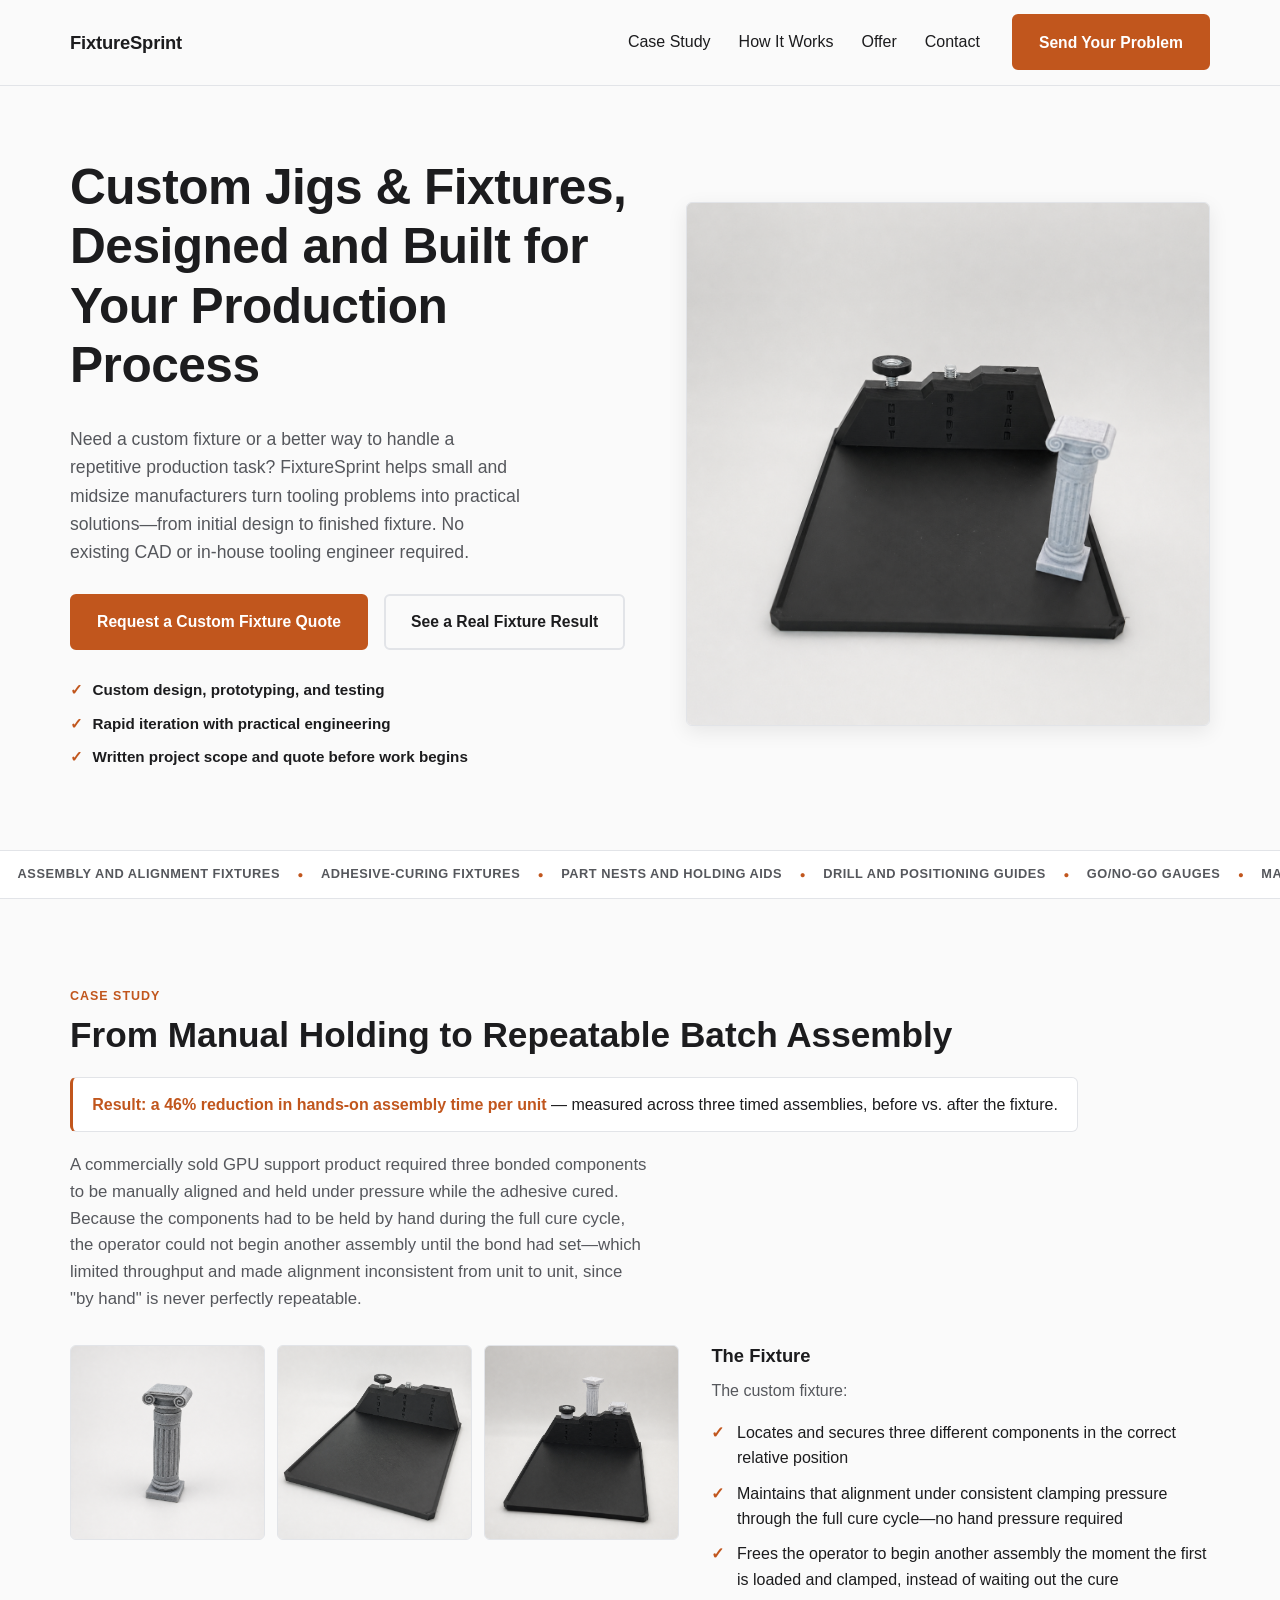
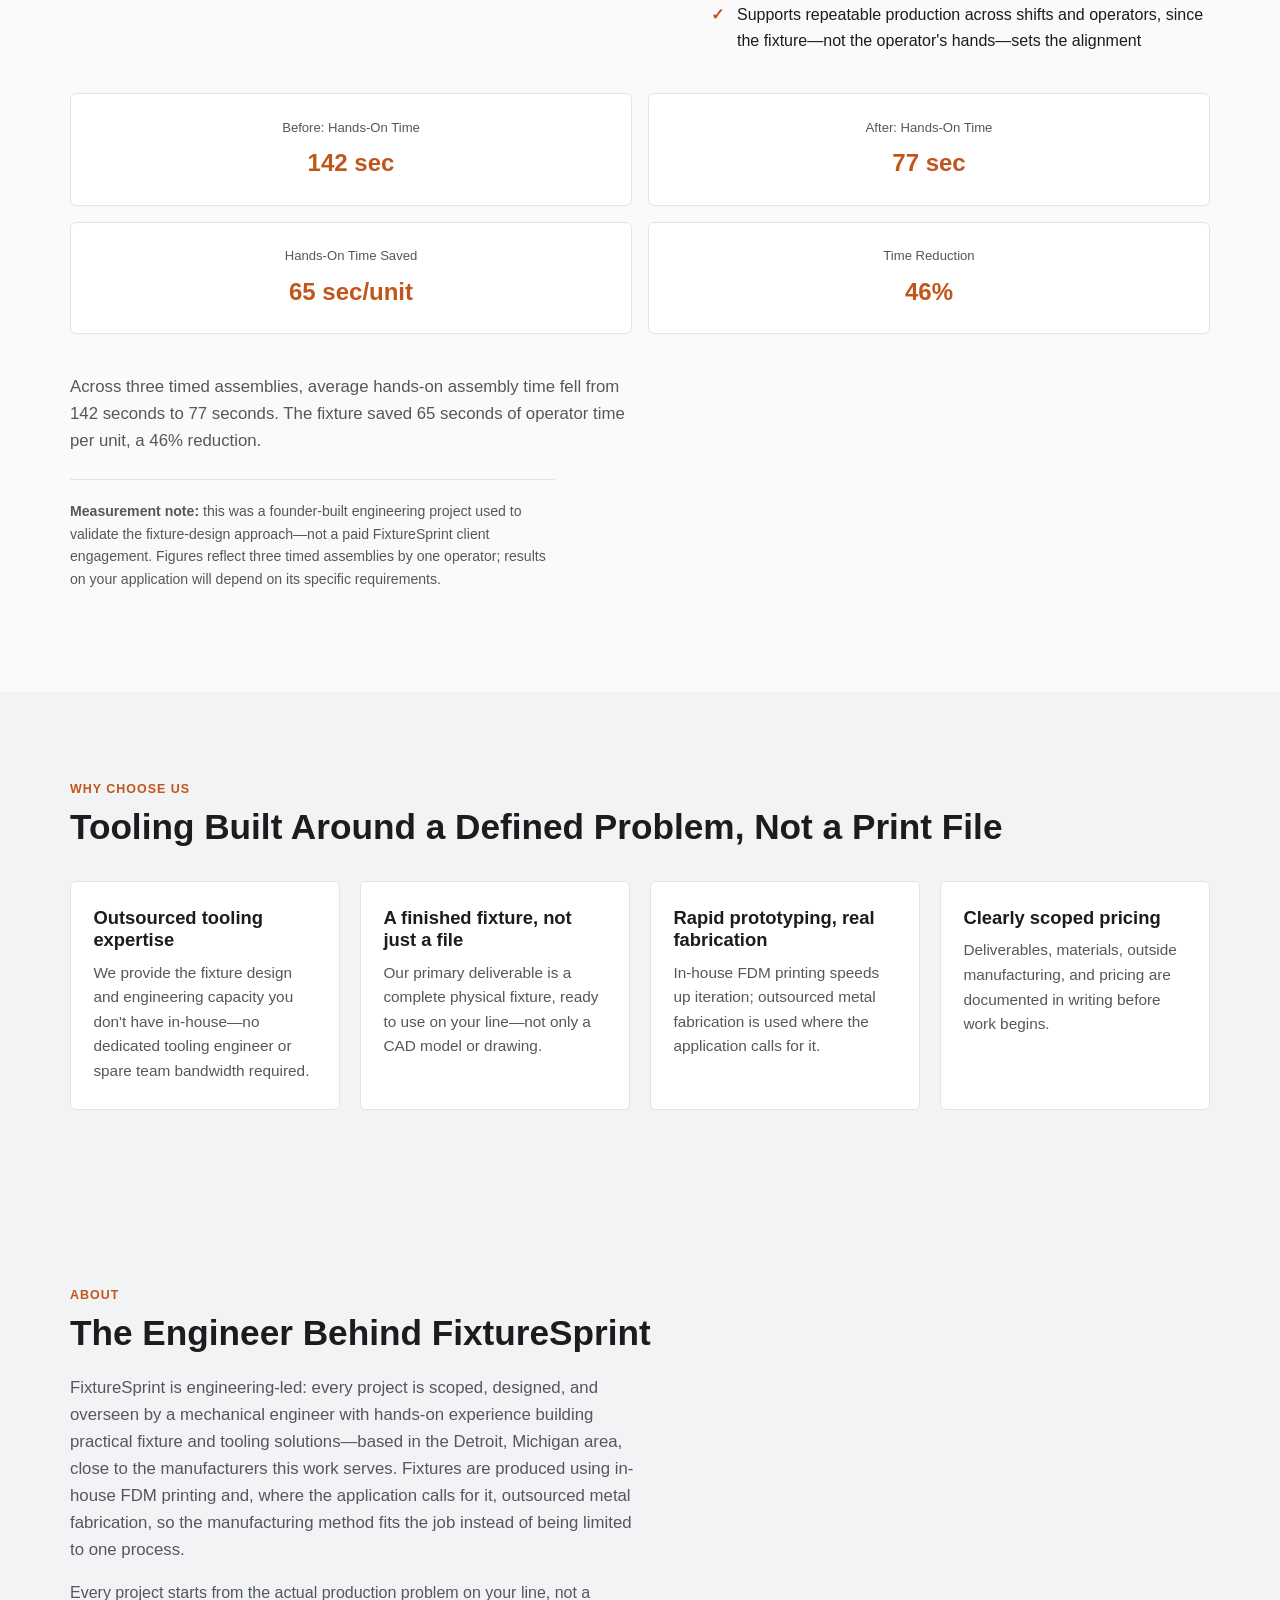
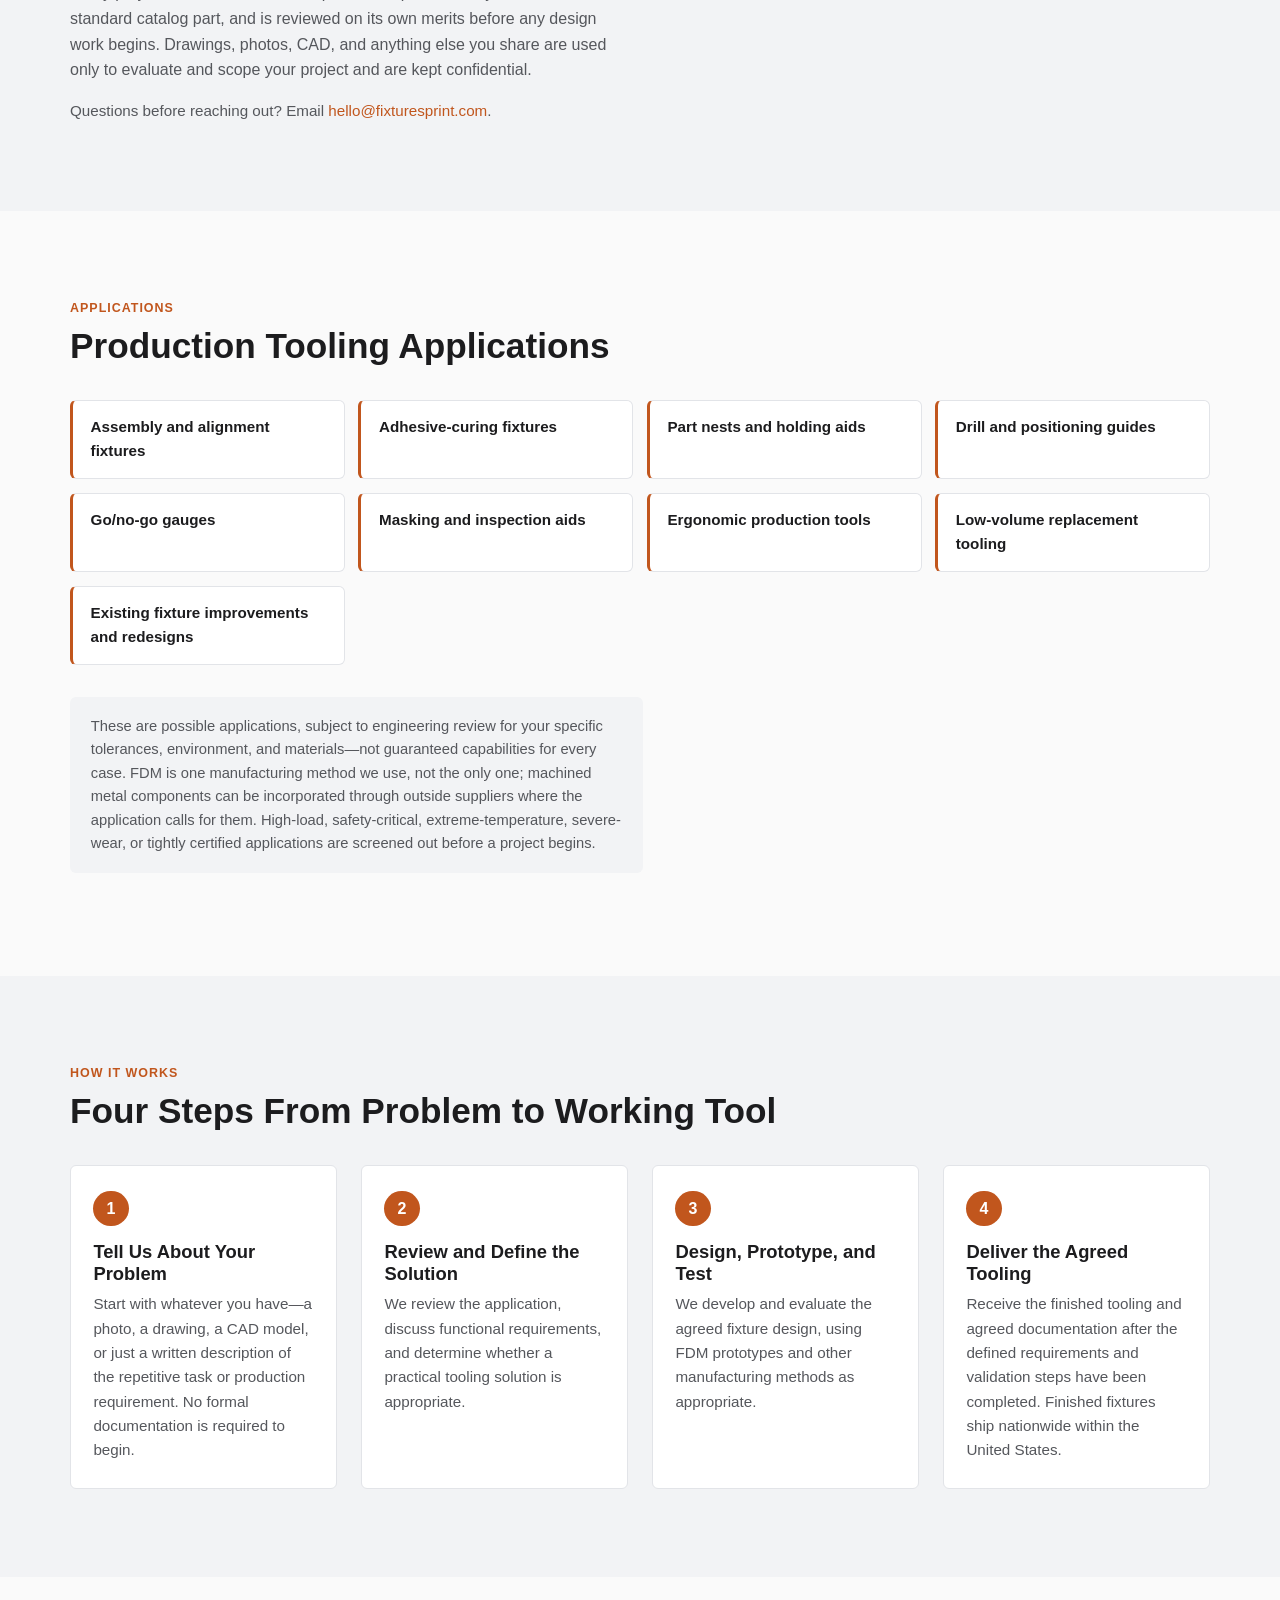
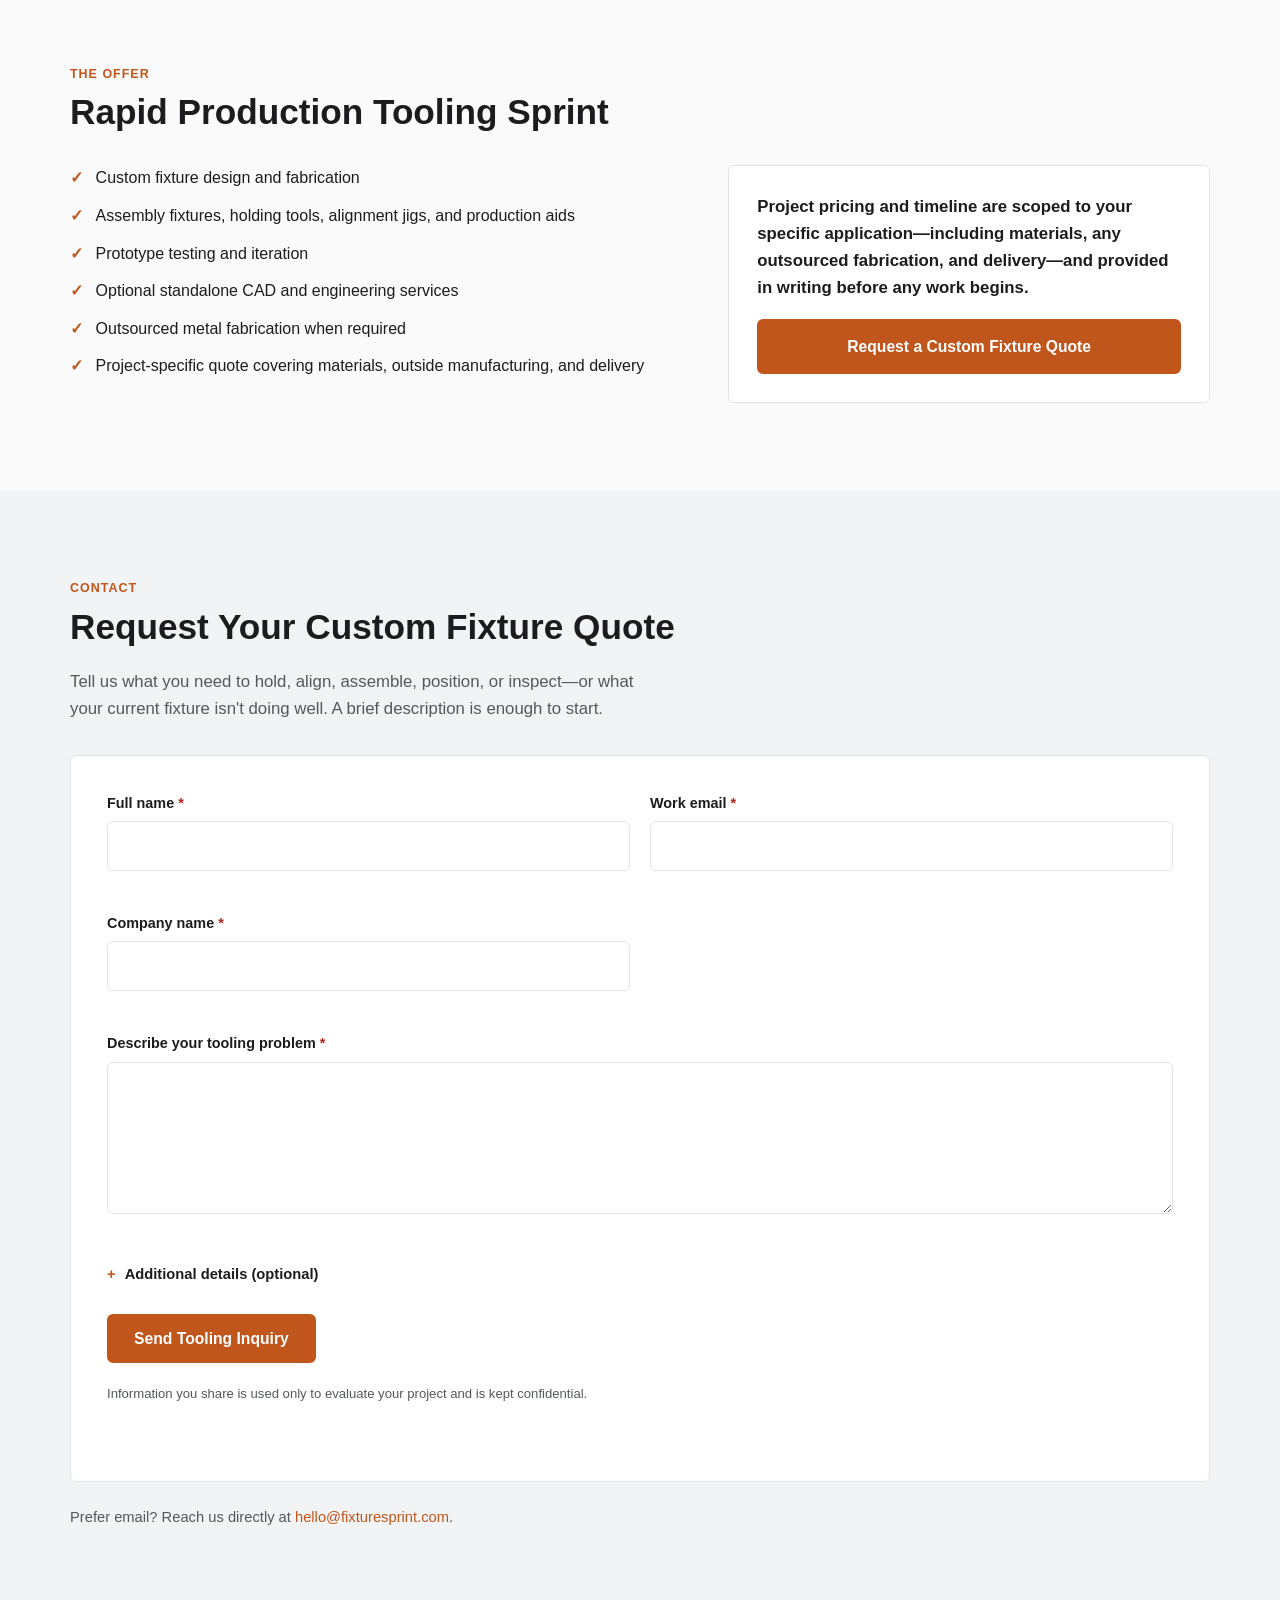
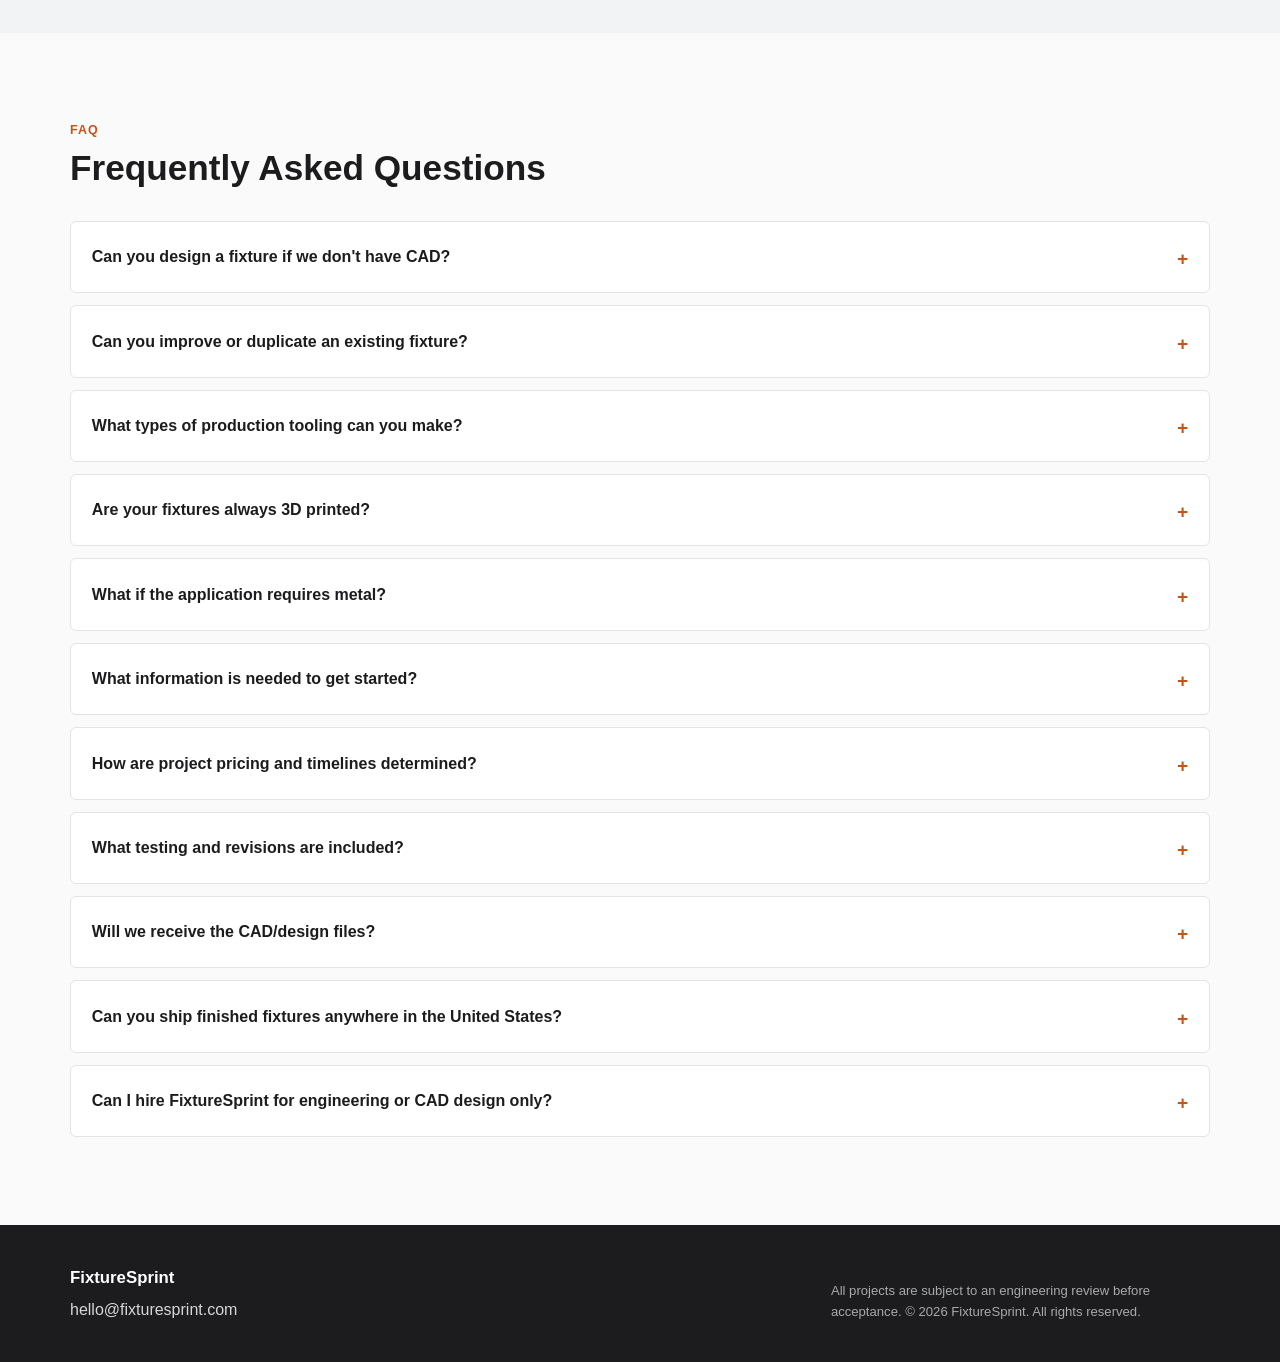
<file: index.html>
<!DOCTYPE html>
<html lang="en">
<head>
<!-- Google tag (gtag.js) -->
<script async src="https://www.googletagmanager.com/gtag/js?id=AW-18384514901"></script>
<script>
  window.dataLayer = window.dataLayer || [];
  function gtag(){dataLayer.push(arguments);}
  gtag('js', new Date());

  gtag('config', 'AW-18384514901');
  gtag('config', 'G-CM5WD21L0W');
</script>
<meta charset="UTF-8">
<meta name="viewport" content="width=device-width, initial-scale=1.0">

<!-- ============================================================
     PLACEHOLDER (5): BUSINESS NAME
     "FixtureSprint" appears in the page title tag, meta tags, the nav
     logo, the hero, and the footer. Search this file for "FixtureSprint"
     if you ever need to rename the business.
     ============================================================ -->
<title>FixtureSprint | Custom Jigs &amp; Fixtures for Manufacturers</title>
<meta name="description" content="FixtureSprint designs and builds custom jigs, fixtures, and production aids for small and midsize U.S. manufacturers, from initial design through finished, delivered fixture.">
<meta name="keywords" content="custom fixture design, production fixtures, custom jigs, FDM tooling, manufacturing gauges, assembly fixtures, holding fixtures, alignment tools, fixture engineering">
<meta name="author" content="FixtureSprint">
<meta name="robots" content="index, follow">
<link rel="canonical" href="https://fixturesprint.com/">

<!-- Open Graph metadata -->
<meta property="og:type" content="website">
<meta property="og:title" content="FixtureSprint | Custom Jigs &amp; Fixtures for Manufacturers">
<meta property="og:description" content="Custom jigs, fixtures, and production aids for small and midsize U.S. manufacturers&mdash;designed and built from initial concept to finished tooling, with in-house FDM printing and outsourced metal fabrication where appropriate.">
<meta property="og:image" content="assets/hero-jig-and-stand.jpg">
<meta property="og:url" content="https://fixturesprint.com/">
<meta property="og:site_name" content="FixtureSprint">

<!-- Twitter Card metadata -->
<meta name="twitter:card" content="summary_large_image">
<meta name="twitter:title" content="FixtureSprint | Custom Jigs &amp; Fixtures for Manufacturers">
<meta name="twitter:description" content="Custom jigs, fixtures, and production aids for small and midsize U.S. manufacturers, designed and built from initial concept to finished tooling.">
<meta name="twitter:image" content="assets/hero-jig-and-stand.jpg">

<!-- Favicon placeholder: inline SVG so the page has a valid icon with zero
     uploaded assets. Replace with a real favicon file when branding is ready
     (e.g. <link rel="icon" href="assets/favicon.ico">). -->
<link rel="icon" href="data:image/svg+xml,%3Csvg xmlns='http://www.w3.org/2000/svg' viewBox='0 0 100 100'%3E%3Crect width='100' height='100' rx='16' fill='%231c1c1e'/%3E%3Ctext x='50' y='68' font-size='58' text-anchor='middle' fill='%23c1561d' font-family='Arial, sans-serif' font-weight='bold'%3EF%3C/text%3E%3C/svg%3E">

<!-- Cache-busting query string on styles.css/script.js: mobile Safari in
     particular will keep serving a stale cached copy of these files by
     bare filename even after you push a fix to GitHub Pages. Bump this
     version string (e.g. v=3, v=4...) any time you edit styles.css or
     script.js so browsers are forced to fetch the new version. -->
<link rel="stylesheet" href="styles.css?v=2">
</head>
<body>

<a class="skip-link" href="#main-content">Skip to main content</a>

<!-- ============================================================
     1. STICKY NAVIGATION
     ============================================================ -->
<header class="site-header">
  <nav class="nav" aria-label="Primary">
    <a href="#top" class="nav__logo">FixtureSprint</a>

    <button class="nav__toggle" id="navToggle" aria-expanded="false" aria-controls="navMenu" aria-label="Toggle navigation menu">
      <span class="nav__toggle-bar"></span>
      <span class="nav__toggle-bar"></span>
      <span class="nav__toggle-bar"></span>
    </button>

    <div class="nav__menu" id="navMenu">
      <ul class="nav__links">
        <li><a href="#case-study">Case Study</a></li>
        <li><a href="#how-it-works">How It Works</a></li>
        <li><a href="#offer">Offer</a></li>
        <li><a href="#contact">Contact</a></li>
      </ul>
      <a href="#contact" class="btn btn--primary nav__cta" data-cta="nav">Send Your Problem</a>
    </div>
  </nav>
</header>

<main id="main-content">

  <!-- ============================================================
       2. HERO SECTION
       ============================================================ -->
  <section class="hero" id="top">
    <div class="container hero__grid">
      <div class="hero__copy">
        <h1>Custom Jigs & Fixtures, Designed and Built for Your Production Process</h1>
        <p class="hero__subhead">
          Need a custom fixture or a better way to handle a repetitive production
          task? FixtureSprint helps small and midsize manufacturers turn tooling
          problems into practical solutions&mdash;from initial design to finished
          fixture. No existing CAD or in-house tooling engineer required.
        </p>
        <div class="hero__ctas">
          <a href="#contact" class="btn btn--primary" data-cta="hero-primary">Request a Custom Fixture Quote</a>
          <a href="#case-study" class="btn btn--secondary" data-cta="hero-secondary">See a Real Fixture Result</a>
        </div>

        <ul class="credibility-list">
          <li><span class="credibility-list__icon" aria-hidden="true">&#10003;</span> Custom design, prototyping, and testing</li>
          <li><span class="credibility-list__icon" aria-hidden="true">&#10003;</span> Rapid iteration with practical engineering</li>
          <li><span class="credibility-list__icon" aria-hidden="true">&#10003;</span> Written project scope and quote before work begins</li>
        </ul>
      </div>

      <div class="hero__media">
        <img
          src="assets/hero-jig-and-stand.jpg"
          alt="Custom FDM assembly fixture displayed with the finished GPU support product"
          width="1254"
          height="1254"
          class="hero__image"
        >
      </div>
    </div>
  </section>

  <!-- ============================================================
       APPLICATIONS TICKER
       Continuously scrolling strip of the tooling categories detailed
       in the "Appropriate Applications" section below. Purely
       decorative/supplementary — the same list is presented as an
       accessible static list further down the page — so it's hidden
       from assistive tech to avoid announcing duplicated, moving text.
       Pauses on hover/focus and stops entirely for prefers-reduced-motion.
       ============================================================ -->
  <div class="ticker" aria-hidden="true">
    <div class="ticker__track">
      <div class="ticker__group">
        <span class="ticker__item">Assembly and alignment fixtures</span>
        <span class="ticker__divider">&#9679;</span>
        <span class="ticker__item">Adhesive-curing fixtures</span>
        <span class="ticker__divider">&#9679;</span>
        <span class="ticker__item">Part nests and holding aids</span>
        <span class="ticker__divider">&#9679;</span>
        <span class="ticker__item">Drill and positioning guides</span>
        <span class="ticker__divider">&#9679;</span>
        <span class="ticker__item">Go/no-go gauges</span>
        <span class="ticker__divider">&#9679;</span>
        <span class="ticker__item">Masking and inspection aids</span>
        <span class="ticker__divider">&#9679;</span>
        <span class="ticker__item">Ergonomic production tools</span>
        <span class="ticker__divider">&#9679;</span>
        <span class="ticker__item">Low-volume replacement tooling</span>
        <span class="ticker__divider">&#9679;</span>
      </div>
      <div class="ticker__group">
        <span class="ticker__item">Assembly and alignment fixtures</span>
        <span class="ticker__divider">&#9679;</span>
        <span class="ticker__item">Adhesive-curing fixtures</span>
        <span class="ticker__divider">&#9679;</span>
        <span class="ticker__item">Part nests and holding aids</span>
        <span class="ticker__divider">&#9679;</span>
        <span class="ticker__item">Drill and positioning guides</span>
        <span class="ticker__divider">&#9679;</span>
        <span class="ticker__item">Go/no-go gauges</span>
        <span class="ticker__divider">&#9679;</span>
        <span class="ticker__item">Masking and inspection aids</span>
        <span class="ticker__divider">&#9679;</span>
        <span class="ticker__item">Ergonomic production tools</span>
        <span class="ticker__divider">&#9679;</span>
        <span class="ticker__item">Low-volume replacement tooling</span>
        <span class="ticker__divider">&#9679;</span>
      </div>
    </div>
  </div>

  <!-- ============================================================
       3. CASE STUDY SECTION
       ============================================================ -->
  <section class="section" id="case-study">
    <div class="container">
      <p class="section__eyebrow">Case Study</p>
      <h2>From Manual Holding to Repeatable Batch Assembly</h2>

      <p class="case-study__highlight">
        <strong>Result: a 46% reduction in hands-on assembly time per unit</strong>
        &mdash; measured across three timed assemblies, before vs. after the fixture.
      </p>

      <p class="section__lede">
        A commercially sold GPU support product required three bonded components to be
        manually aligned and held under pressure while the adhesive cured. Because the
        components had to be held by hand during the full cure cycle, the operator could
        not begin another assembly until the bond had set&mdash;which limited throughput
        and made alignment inconsistent from unit to unit, since "by hand" is never
        perfectly repeatable.
      </p>

      <div class="case-study__body">
        <div class="case-study__images">
          <img src="assets/gpu-stand.jpg" alt="Finished commercially sold GPU support product" loading="lazy" decoding="async" width="1254" height="1254">
          <img src="assets/jig-empty.jpg" alt="Empty custom FDM adhesive-curing assembly fixture" loading="lazy" decoding="async" width="1254" height="1254">
          <img src="assets/jig-loaded.jpg" alt="Assembly fixture loaded with the nut, body, and head components" loading="lazy" decoding="async" width="1254" height="1254">
        </div>

        <div class="case-study__description">
          <h3>The Fixture</h3>
          <p>The custom fixture:</p>
          <ul class="check-list">
            <li>Locates and secures three different components in the correct relative position</li>
            <li>Maintains that alignment under consistent clamping pressure through the full cure cycle&mdash;no hand pressure required</li>
            <li>Frees the operator to begin another assembly the moment the first is loaded and clamped, instead of waiting out the cure</li>
            <li>Supports repeatable production across shifts and operators, since the fixture&mdash;not the operator's hands&mdash;sets the alignment</li>
          </ul>
        </div>
      </div>

      <!-- CASE STUDY METRICS — verified figures from three timed assemblies.
           If future engagements produce a verified fixture print cost, a
           fifth card can be added; do not add one without a real number. -->
      <div class="metrics" role="list">
        <div class="metric-card" role="listitem">
          <span class="metric-card__label">Before: Hands-On Time</span>
          <span class="metric-card__value" data-metric="before-time">142 sec</span>
        </div>
        <div class="metric-card" role="listitem">
          <span class="metric-card__label">After: Hands-On Time</span>
          <span class="metric-card__value" data-metric="after-time">77 sec</span>
        </div>
        <div class="metric-card" role="listitem">
          <span class="metric-card__label">Hands-On Time Saved</span>
          <span class="metric-card__value" data-metric="time-saved">65 sec/unit</span>
        </div>
        <div class="metric-card" role="listitem">
          <span class="metric-card__label">Time Reduction</span>
          <span class="metric-card__value" data-metric="time-reduction">46%</span>
        </div>
      </div>

      <p class="section__lede">
        Across three timed assemblies, average hands-on assembly time fell from 142
        seconds to 77 seconds. The fixture saved 65 seconds of operator time per unit,
        a 46% reduction.
      </p>

      <p class="case-study__qualifier">
        <strong>Measurement note:</strong> this was a founder-built engineering project
        used to validate the fixture-design approach&mdash;not a paid FixtureSprint
        client engagement. Figures reflect three timed assemblies by one operator;
        results on your application will depend on its specific requirements.
      </p>
    </div>
  </section>

  <!-- ============================================================
       4. WHY CHOOSE US
       ============================================================ -->
  <section class="section section--muted" id="why-us">
    <div class="container">
      <p class="section__eyebrow">Why Choose Us</p>
      <h2>Tooling Built Around a Defined Problem, Not a Print File</h2>

      <div class="card-grid card-grid--4">
        <div class="feature-card">
          <h3>Outsourced tooling expertise</h3>
          <p>We provide the fixture design and engineering capacity you don't have in-house&mdash;no dedicated tooling engineer or spare team bandwidth required.</p>
        </div>
        <div class="feature-card">
          <h3>A finished fixture, not just a file</h3>
          <p>Our primary deliverable is a complete physical fixture, ready to use on your line&mdash;not only a CAD model or drawing.</p>
        </div>
        <div class="feature-card">
          <h3>Rapid prototyping, real fabrication</h3>
          <p>In-house FDM printing speeds up iteration; outsourced metal fabrication is used where the application calls for it.</p>
        </div>
        <div class="feature-card">
          <h3>Clearly scoped pricing</h3>
          <p>Deliverables, materials, outside manufacturing, and pricing are documented in writing before work begins.</p>
        </div>
      </div>
    </div>
  </section>

  <!-- ============================================================
       5. ABOUT / TRUST
       ============================================================ -->
  <section class="section section--muted" id="about">
    <div class="container">
      <p class="section__eyebrow">About</p>
      <h2>The Engineer Behind FixtureSprint</h2>
      <p class="section__lede">
        FixtureSprint is engineering-led: every project is scoped, designed, and
        overseen by a mechanical engineer with hands-on experience building
        practical fixture and tooling solutions&mdash;based in the Detroit,
        Michigan area, close to the manufacturers this work serves. Fixtures are
        produced using in-house FDM printing and, where the application calls
        for it, outsourced metal fabrication, so the manufacturing method fits
        the job instead of being limited to one process.
      </p>
      <p class="about__detail">
        Every project starts from the actual production problem on your line, not a
        standard catalog part, and is reviewed on its own merits before any design work
        begins. Drawings, photos, CAD, and anything else you share are used only to
        evaluate and scope your project and are kept confidential.
      </p>
      <p class="about__contact">
        Questions before reaching out? Email
        <a href="mailto:hello@fixturesprint.com">hello@fixturesprint.com</a>.
      </p>
    </div>
  </section>

  <!-- ============================================================
       6. APPLICATIONS
       ============================================================ -->
  <section class="section" id="applications">
    <div class="container">
      <p class="section__eyebrow">Applications</p>
      <h2>Production Tooling Applications</h2>

      <ul class="chip-grid">
        <li>Assembly and alignment fixtures</li>
        <li>Adhesive-curing fixtures</li>
        <li>Part nests and holding aids</li>
        <li>Drill and positioning guides</li>
        <li>Go/no-go gauges</li>
        <li>Masking and inspection aids</li>
        <li>Ergonomic production tools</li>
        <li>Low-volume replacement tooling</li>
        <li>Existing fixture improvements and redesigns</li>
      </ul>

      <p class="applications__note">
        These are possible applications, subject to engineering review for your specific
        tolerances, environment, and materials&mdash;not guaranteed capabilities for every
        case. FDM is one manufacturing method we use, not the only one; machined metal
        components can be incorporated through outside suppliers where the application
        calls for them. High-load, safety-critical, extreme-temperature, severe-wear, or
        tightly certified applications are screened out before a project begins.
      </p>
    </div>
  </section>

  <!-- ============================================================
       7. HOW IT WORKS
       ============================================================ -->
  <section class="section section--muted" id="how-it-works">
    <div class="container">
      <p class="section__eyebrow">How It Works</p>
      <h2>Four Steps From Problem to Working Tool</h2>

      <ol class="steps">
        <li class="steps__item">
          <span class="steps__number">1</span>
          <h3>Tell Us About Your Problem</h3>
          <p>Start with whatever you have&mdash;a photo, a drawing, a CAD model, or just a written description of the repetitive task or production requirement. No formal documentation is required to begin.</p>
        </li>
        <li class="steps__item">
          <span class="steps__number">2</span>
          <h3>Review and Define the Solution</h3>
          <p>We review the application, discuss functional requirements, and determine whether a practical tooling solution is appropriate.</p>
        </li>
        <li class="steps__item">
          <span class="steps__number">3</span>
          <h3>Design, Prototype, and Test</h3>
          <p>We develop and evaluate the agreed fixture design, using FDM prototypes and other manufacturing methods as appropriate.</p>
        </li>
        <li class="steps__item">
          <span class="steps__number">4</span>
          <h3>Deliver the Agreed Tooling</h3>
          <p>Receive the finished tooling and agreed documentation after the defined requirements and validation steps have been completed. Finished fixtures ship nationwide within the United States.</p>
        </li>
      </ol>
    </div>
  </section>

  <!-- ============================================================
       8. OFFER SECTION
       ============================================================ -->
  <section class="section" id="offer">
    <div class="container">
      <p class="section__eyebrow">The Offer</p>
      <h2>Rapid Production Tooling Sprint</h2>

      <div class="offer">
        <ul class="offer__list">
          <li>Custom fixture design and fabrication</li>
          <li>Assembly fixtures, holding tools, alignment jigs, and production aids</li>
          <li>Prototype testing and iteration</li>
          <li>Optional standalone CAD and engineering services</li>
          <li>Outsourced metal fabrication when required</li>
          <li>Project-specific quote covering materials, outside manufacturing, and delivery</li>
        </ul>

        <div class="offer__panel">
          <p class="offer__pricing-note">Project pricing and timeline are scoped to your specific application&mdash;including materials, any outsourced fabrication, and delivery&mdash;and provided in writing before any work begins.</p>
          <a href="#contact" class="btn btn--primary offer__cta" data-cta="offer">Request a Custom Fixture Quote</a>
        </div>
      </div>
    </div>
  </section>

  <!-- ============================================================
       9. CONTACT / INTAKE FORM
       ============================================================ -->
  <section class="section section--muted" id="contact">
    <div class="container">
      <p class="section__eyebrow">Contact</p>
      <h2>Request Your Custom Fixture Quote</h2>
      <p class="section__lede">
        Tell us what you need to hold, align, assemble, position, or inspect&mdash;or
        what your current fixture isn't doing well. A brief description is enough to start.
      </p>

      <noscript>
        <p class="notice notice--warning">
          JavaScript is disabled in your browser. This form will still submit directly
          to Formspree, but you won't see inline success or error messages&mdash;you'll
          be redirected to a confirmation page instead.
        </p>
      </noscript>

      <!-- FORMSPREE ENDPOINT: live form ID for FixtureSprint. script.js
           reads the action attribute directly, so this is the only place
           that needs to change if the Formspree form is ever recreated. -->
      <form
        id="intakeForm"
        class="form"
        action="https://formspree.io/f/mzepznno"
        method="POST"
        novalidate
      >
        <div class="form__row">
          <label for="fullName">Full name <span class="required">*</span></label>
          <input type="text" id="fullName" name="fullName" required autocomplete="name">
          <span class="form__error" id="fullName-error"></span>
        </div>

        <div class="form__row">
          <label for="workEmail">Work email <span class="required">*</span></label>
          <input type="email" id="workEmail" name="workEmail" required autocomplete="email">
          <span class="form__error" id="workEmail-error"></span>
        </div>

        <div class="form__row">
          <label for="companyName">Company name <span class="required">*</span></label>
          <input type="text" id="companyName" name="companyName" required autocomplete="organization">
          <span class="form__error" id="companyName-error"></span>
        </div>

        <div class="form__row form__row--full">
          <label for="problem">Describe your tooling problem <span class="required">*</span></label>
          <textarea id="problem" name="problem" rows="5" required></textarea>
          <span class="form__error" id="problem-error"></span>
        </div>

        <!-- Optional fields are collapsed by default to keep the initial
             form short; nothing here is required to submit an inquiry. -->
        <details class="form__row form__row--full form__optional">
          <summary>Additional details (optional)</summary>
          <div class="form__optional-fields">
            <div class="form__row">
              <label for="jobTitle">Job title</label>
              <input type="text" id="jobTitle" name="jobTitle" autocomplete="organization-title">
            </div>

            <div class="form__row">
              <label for="phone">Phone number</label>
              <input type="tel" id="phone" name="phone" autocomplete="tel">
            </div>

            <div class="form__row">
              <label for="website">Company website</label>
              <input type="url" id="website" name="website" placeholder="https://" autocomplete="url">
            </div>

            <div class="form__row">
              <label for="frequency">Approximate production volume</label>
              <input type="text" id="frequency" name="frequency" placeholder="e.g. 300 units / month">
            </div>

            <div class="form__row form__row--full">
              <label for="supportingLink">Link to photos, video, CAD, or other supporting information</label>
              <input type="url" id="supportingLink" name="supportingLink" placeholder="https://">
            </div>
          </div>
        </details>

        <!-- Hidden subject line for Formspree notification emails -->
        <input type="hidden" name="_subject" value="New Tooling Inquiry">

        <!-- ATTRIBUTION FIELDS — populated by script.js from the landing
             URL's query string before submit, so the Google Ads/UTM
             source of a confirmed inquiry is preserved with the lead
             record itself (not just in analytics). Left blank when a
             given parameter wasn't present on this visit. -->
        <input type="hidden" name="utm_source" id="attrUtmSource">
        <input type="hidden" name="utm_medium" id="attrUtmMedium">
        <input type="hidden" name="utm_campaign" id="attrUtmCampaign">
        <input type="hidden" name="utm_term" id="attrUtmTerm">
        <input type="hidden" name="utm_content" id="attrUtmContent">
        <input type="hidden" name="gclid" id="attrGclid">
        <input type="hidden" name="gbraid" id="attrGbraid">
        <input type="hidden" name="wbraid" id="attrWbraid">
        <input type="hidden" name="landing_page" id="attrLandingPage">
        <input type="hidden" name="submitted_at" id="attrSubmittedAt">
        <input type="hidden" name="lead_id" id="attrLeadId">

        <!-- Honeypot anti-spam field: hidden from real users, bots often fill it in -->
        <div class="form__honeypot" aria-hidden="true">
          <label for="_gotcha">Leave this field blank</label>
          <input type="text" id="_gotcha" name="_gotcha" tabindex="-1" autocomplete="off">
        </div>

        <div class="form__submit-row">
          <button type="submit" class="btn btn--primary" id="submitBtn">
            <span class="btn__label">Send Tooling Inquiry</span>
            <span class="btn__spinner" hidden aria-hidden="true"></span>
          </button>
        </div>

        <p class="form__privacy-note">
          Information you share is used only to evaluate your project and is kept confidential.
        </p>

        <div class="form__status" id="formStatus" role="status" aria-live="polite"></div>
      </form>

      <p class="contact-fallback">
        Prefer email? Reach us directly at
        <a href="mailto:hello@fixturesprint.com">hello@fixturesprint.com</a>.
      </p>
    </div>
  </section>

  <!-- ============================================================
       10. FAQ
       ============================================================ -->
  <section class="section" id="faq">
    <div class="container">
      <p class="section__eyebrow">FAQ</p>
      <h2>Frequently Asked Questions</h2>

      <div class="faq-list">
        <details class="faq-item">
          <summary>Can you design a fixture if we don't have CAD?</summary>
          <p>Yes. A description of the problem, along with a few photos or rough dimensions, is enough to start. CAD, drawings, or samples help but aren't required.</p>
        </details>
        <details class="faq-item">
          <summary>Can you improve or duplicate an existing fixture?</summary>
          <p>Yes. If you can share a sample, drawing, photo, or video of the existing fixture, we can evaluate modifying or rebuilding it to fix what isn't working.</p>
        </details>
        <details class="faq-item">
          <summary>What types of production tooling can you make?</summary>
          <p>Assembly and alignment fixtures, adhesive-curing fixtures, part nests and holding aids, drill and positioning guides, go/no-go gauges, masking and inspection aids, ergonomic production tools, low-volume replacement tooling, and improvements to existing fixtures.</p>
        </details>
        <details class="faq-item">
          <summary>Are your fixtures always 3D printed?</summary>
          <p>No. FDM is one manufacturing method we use because it's fast for iterating on geometry and functional testing, but it's not the only method. Many designs mix printed and machined or off-the-shelf components depending on what the application requires.</p>
        </details>
        <details class="faq-item">
          <summary>What if the application requires metal?</summary>
          <p>Metal components can be incorporated and, where needed, machined or fabricated through outside suppliers. We'll flag this during the application review if your requirement calls for it.</p>
        </details>
        <details class="faq-item">
          <summary>What information is needed to get started?</summary>
          <p>A description of the repetitive task, existing fixture, or production requirement. Photos, drawings, CAD, or a short video are helpful but optional&mdash;send what you have.</p>
        </details>
        <details class="faq-item">
          <summary>How are project pricing and timelines determined?</summary>
          <p>Every project is scoped individually based on the application and requirements. Pricing and an estimated timeline are provided in writing before any work begins.</p>
        </details>
        <details class="faq-item">
          <summary>What testing and revisions are included?</summary>
          <p>Prototypes are physically tested against the functional requirement agreed on during scoping. The number of included revisions is documented in your written scope, since it varies by project complexity.</p>
        </details>
        <details class="faq-item">
          <summary>Will we receive the CAD/design files?</summary>
          <p>File delivery is documented in your written scope and quote, since it depends on the specifics of the agreement. Ask during the initial discussion if this matters for your project.</p>
        </details>
        <details class="faq-item">
          <summary>Can you ship finished fixtures anywhere in the United States?</summary>
          <p>Yes, finished fixtures can ship nationwide within the United States. Feasibility, packaging, and shipping cost are determined during quoting based on the fixture's size, weight, and destination.</p>
        </details>
        <details class="faq-item">
          <summary>Can I hire FixtureSprint for engineering or CAD design only?</summary>
          <p>Yes, standalone engineering or CAD design services are available if you don't need a finished physical fixture. Scope and deliverables for an engineering-only project are determined during quoting, the same as a full build.</p>
        </details>
      </div>
    </div>
  </section>

</main>

<!-- ============================================================
     11. FOOTER
     ============================================================ -->
<footer class="site-footer">
  <div class="container footer__grid">
    <div>
      <p class="footer__brand">FixtureSprint</p>
      <p class="footer__email">
        <a href="mailto:hello@fixturesprint.com">hello@fixturesprint.com</a>
      </p>
    </div>
    <p class="footer__disclaimer">
      All projects are subject to an engineering review before acceptance.
      &copy; <span id="copyrightYear">2026</span> FixtureSprint. All rights reserved.
    </p>
  </div>
</footer>

<script src="script.js?v=2"></script>
</body>
</html>
</file>
<file: styles.css>
/* ==========================================================================
   FixtureSprint — styles.css
   Plain CSS, no build step. Mobile-first with breakpoints at 768px and
   1024px. Design direction: light industrial-engineering aesthetic —
   near-white background, dark charcoal type, one restrained accent color.
   ========================================================================== */

:root {
  --color-bg: #fafafa;
  --color-surface: #ffffff;
  --color-surface-muted: #f2f3f5;
  --color-text: #1c1c1e;
  --color-text-muted: #55575c;
  --color-border: #e2e4e8;
  --color-accent: #c1561d;
  --color-accent-dark: #9c4315;
  --color-accent-contrast: #ffffff;
  --color-success: #1e7a3d;
  --color-error: #b3261e;

  --font-base: -apple-system, BlinkMacSystemFont, "Segoe UI", Roboto, Helvetica, Arial, sans-serif;

  --max-width: 1180px;
  --radius: 6px;
  --shadow-sm: 0 1px 3px rgba(0, 0, 0, 0.06);
  --shadow-md: 0 6px 20px rgba(0, 0, 0, 0.08);

  --transition-fast: 150ms ease;
  --transition-base: 250ms ease;
}

/* --------------------------------------------------------------------
   Reset & base
   -------------------------------------------------------------------- */
*,
*::before,
*::after {
  box-sizing: border-box;
}

html {
  scroll-behavior: smooth;
  width: 100%;
  overflow-x: hidden;
}

body {
  margin: 0;
  width: 100%;
  max-width: 100%;
  overflow-x: hidden;
  font-family: var(--font-base);
  background-color: var(--color-bg);
  color: var(--color-text);
  line-height: 1.6;
  overflow-wrap: anywhere;
  -webkit-font-smoothing: antialiased;
}

img,
video {
  max-width: 100%;
  min-width: 0;
  height: auto;
  display: block;
}

h1, h2, h3, h4 {
  line-height: 1.2;
  font-weight: 700;
  color: var(--color-text);
  margin: 0 0 0.6em;
}

h1 { font-size: clamp(2rem, 4.5vw, 3.1rem); letter-spacing: -0.01em; }
h2 { font-size: clamp(1.6rem, 3vw, 2.2rem); }
h3 { font-size: 1.15rem; }

p {
  margin: 0 0 1em;
  color: var(--color-text-muted);
}

a {
  color: var(--color-accent);
  text-decoration: none;
}

a:hover {
  text-decoration: underline;
}

ul, ol {
  margin: 0;
  padding: 0;
}

/* Accessible focus states everywhere */
a:focus-visible,
button:focus-visible,
input:focus-visible,
textarea:focus-visible,
summary:focus-visible {
  outline: 3px solid var(--color-accent);
  outline-offset: 2px;
  border-radius: 2px;
}

.skip-link {
  position: absolute;
  left: -9999px;
  top: 0;
  background: var(--color-accent);
  color: #fff;
  padding: 0.6em 1em;
  z-index: 1000;
}

.skip-link:focus {
  left: 0;
}

.container {
  width: 100%;
  max-width: var(--max-width);
  margin: 0 auto;
  padding: 0 clamp(1rem, 4vw, 1.25rem);
}

.section {
  width: 100%;
  padding: 4rem 0;
}

.section--muted {
  background-color: var(--color-surface-muted);
}

.section__eyebrow {
  text-transform: uppercase;
  letter-spacing: 0.08em;
  font-size: 0.78rem;
  font-weight: 700;
  color: var(--color-accent);
  margin: 0 0 0.5em;
}

.section__lede {
  max-width: 62ch;
  font-size: 1.05rem;
}

/* Case-study result banner — surfaces the headline metric immediately,
   before the full narrative, so it's not buried below the fold. */
.case-study__highlight {
  display: inline-block;
  max-width: 100%;
  margin: 0 0 1.25rem;
  padding: 0.85rem 1.2rem;
  background-color: var(--color-surface);
  border: 1px solid var(--color-border);
  border-left: 3px solid var(--color-accent);
  border-radius: var(--radius);
  font-size: 1rem;
  color: var(--color-text);
  overflow-wrap: anywhere;
}

.case-study__highlight strong {
  color: var(--color-accent);
}

.case-study__qualifier {
  max-width: 62ch;
  margin-top: 1.5rem;
  padding-top: 1.25rem;
  border-top: 1px solid var(--color-border);
  font-size: 0.88rem;
}

/* --------------------------------------------------------------------
   Buttons
   -------------------------------------------------------------------- */
.btn {
  display: inline-flex;
  align-items: center;
  justify-content: center;
  gap: 0.5em;
  padding: 0.85em 1.6em;
  border-radius: var(--radius);
  font-weight: 600;
  font-size: 0.98rem;
  border: 2px solid transparent;
  cursor: pointer;
  transition: background-color var(--transition-fast), color var(--transition-fast), border-color var(--transition-fast), transform var(--transition-fast);
  text-decoration: none;
  /* Long CTA copy ("Send Us Your Production Problem") must be able to
     wrap onto a second line on narrow screens instead of forcing an
     unbreakable width wider than the viewport. */
  white-space: normal;
  overflow-wrap: anywhere;
  max-width: 100%;
  min-width: 0;
  text-align: center;
}

.btn:hover {
  text-decoration: none;
  transform: translateY(-1px);
}

.btn--primary {
  background-color: var(--color-accent);
  color: var(--color-accent-contrast);
  border-color: var(--color-accent);
}

.btn--primary:hover {
  background-color: var(--color-accent-dark);
  border-color: var(--color-accent-dark);
}

.btn--secondary {
  background-color: transparent;
  color: var(--color-text);
  border-color: var(--color-border);
}

.btn--secondary:hover {
  border-color: var(--color-text);
}

.btn:disabled {
  cursor: not-allowed;
  opacity: 0.7;
  transform: none;
}

/* --------------------------------------------------------------------
   Header / Navigation
   -------------------------------------------------------------------- */
.site-header {
  position: sticky;
  top: 0;
  z-index: 500;
  background-color: rgba(250, 250, 250, 0.92);
  backdrop-filter: saturate(180%) blur(8px);
  border-bottom: 1px solid var(--color-border);
}

.nav {
  width: 100%;
  max-width: var(--max-width);
  margin: 0 auto;
  padding: 0.9rem clamp(1rem, 4vw, 1.25rem);
  display: flex;
  align-items: center;
  justify-content: space-between;
  gap: 0.75rem;
}

.nav__logo {
  min-width: 0;
  flex-shrink: 0;
  font-weight: 800;
  font-size: clamp(1rem, 4.5vw, 1.15rem);
  color: var(--color-text);
  letter-spacing: -0.01em;
  white-space: nowrap;
}

.nav__logo:hover {
  text-decoration: none;
  color: var(--color-accent);
}

.nav__toggle {
  display: flex;
  flex-direction: column;
  gap: 4px;
  background: none;
  border: none;
  padding: 0.5rem;
  cursor: pointer;
}

.nav__toggle-bar {
  width: 24px;
  height: 2px;
  background-color: var(--color-text);
  transition: transform var(--transition-fast), opacity var(--transition-fast);
}

.nav__menu {
  position: absolute;
  top: 100%;
  left: 0;
  right: 0;
  background-color: var(--color-surface);
  border-bottom: 1px solid var(--color-border);
  display: flex;
  flex-direction: column;
  gap: 1rem;
  padding: 1.25rem;
  max-height: 0;
  overflow: hidden;
  opacity: 0;
  transition: max-height var(--transition-base), opacity var(--transition-base);
}

.nav__menu.is-open {
  max-height: 400px;
  opacity: 1;
}

.nav__links {
  list-style: none;
  display: flex;
  flex-direction: column;
  gap: 0.9rem;
}

.nav__links a {
  color: var(--color-text);
  font-weight: 500;
}

.nav__links a:hover {
  color: var(--color-accent);
}

.nav__cta {
  align-self: flex-start;
}

/* --------------------------------------------------------------------
   Hero
   -------------------------------------------------------------------- */
.hero {
  width: 100%;
  padding: 3rem 0 3.5rem;
}

.hero__grid {
  display: grid;
  gap: 2.5rem;
  align-items: center;
  min-width: 0;
}

.hero__grid > * {
  min-width: 0;
}

.hero__subhead {
  font-size: 1.1rem;
  max-width: 46ch;
}

.hero__ctas {
  display: flex;
  flex-wrap: wrap;
  gap: 1rem;
  margin: 1.75rem 0;
  min-width: 0;
}

.hero__ctas > * {
  min-width: 0;
  max-width: 100%;
}

.credibility-list {
  list-style: none;
  display: flex;
  flex-direction: column;
  gap: 0.6rem;
  margin-top: 1.5rem;
}

.credibility-list li {
  display: flex;
  align-items: center;
  gap: 0.6rem;
  min-width: 0;
  font-weight: 600;
  font-size: 0.95rem;
  color: var(--color-text);
}

.credibility-list__icon {
  color: var(--color-accent);
  font-weight: 800;
}

.hero__media {
  min-width: 0;
  border-radius: var(--radius);
  overflow: hidden;
  background-color: var(--color-surface-muted);
  border: 1px solid var(--color-border);
  box-shadow: var(--shadow-md);
}

.hero__image {
  width: 100%;
  min-width: 0;
  max-width: 100%;
  height: auto;
  /* No fixed aspect-ratio here on purpose: the box takes on the image's
     own intrinsic ratio (from its width/height attributes) so nothing
     is cropped. object-fit: contain is a safety net in case a future
     replacement image is given an explicit height that doesn't match. */
  object-fit: contain;
  background-color: var(--color-surface-muted);
}

/* --------------------------------------------------------------------
   Applications ticker
   A continuously scrolling strip of the tooling categories from the
   "Appropriate Applications" section, placed directly below the hero.
   Pure CSS: the item list is duplicated once in the markup and the
   track is translated by exactly -50% so the loop is seamless. The
   outer .ticker clips the (intentionally overflowing) track so it
   never affects the document's scrollable width.
   -------------------------------------------------------------------- */
.ticker {
  width: 100%;
  min-width: 0;
  overflow: hidden;
  background-color: var(--color-surface);
  border-top: 1px solid var(--color-border);
  border-bottom: 1px solid var(--color-border);
  padding: 0.85rem 0;
}

.ticker__track {
  display: flex;
  width: max-content;
  will-change: transform;
  animation: ticker-scroll 42s linear infinite;
}

.ticker:hover .ticker__track,
.ticker:focus-within .ticker__track {
  animation-play-state: paused;
}

.ticker__group {
  display: flex;
  align-items: center;
  flex-shrink: 0;
}

.ticker__item {
  display: inline-block;
  padding: 0 1.1rem;
  font-size: 0.8rem;
  font-weight: 600;
  letter-spacing: 0.04em;
  text-transform: uppercase;
  color: var(--color-text-muted);
  white-space: nowrap;
}

.ticker__divider {
  color: var(--color-accent);
  font-size: 0.6rem;
}

@keyframes ticker-scroll {
  from {
    transform: translateX(0);
  }
  to {
    transform: translateX(-50%);
  }
}

@media (prefers-reduced-motion: reduce) {
  .ticker__track {
    animation: none;
  }
}

/* --------------------------------------------------------------------
   Case study
   -------------------------------------------------------------------- */
.case-study__body {
  display: grid;
  gap: 2rem;
  margin: 2rem 0;
  min-width: 0;
}

.case-study__body > * {
  min-width: 0;
}

.case-study__images {
  display: grid;
  /* Mobile-first: one column on narrow phones, two on tablet (768px,
     matching the rest of the site's tablet breakpoint), three in a
     single row once there's room on desktop (1024px). */
  grid-template-columns: 1fr;
  gap: 0.75rem;
  min-width: 0;
}

.case-study__images img {
  width: 100%;
  min-width: 0;
  max-width: 100%;
  /* The source photos are square (1254x1254). Matching the box ratio to
     the actual image ratio means object-fit: contain has no letterboxing
     to do, so the border hugs the image itself instead of a rectangle
     with empty space on either side. */
  aspect-ratio: 1 / 1;
  object-fit: contain;
  border-radius: var(--radius);
  border: 1px solid var(--color-border);
  background-color: var(--color-surface-muted);
}

.check-list {
  list-style: none;
  display: flex;
  flex-direction: column;
  gap: 0.6rem;
}

.check-list li {
  padding-left: 1.6rem;
  position: relative;
}

.check-list li::before {
  content: "\2713";
  position: absolute;
  left: 0;
  color: var(--color-accent);
  font-weight: 800;
}

.metrics {
  display: grid;
  /* Mobile-first: one column by default so long placeholder values
     (e.g. "[TIME_REDUCTION]") always have room to wrap instead of
     forcing the grid track — and the page — wider than the viewport. */
  grid-template-columns: 1fr;
  gap: 1rem;
  margin: 2.5rem 0;
  min-width: 0;
}

.metric-card {
  min-width: 0;
  max-width: 100%;
  background-color: var(--color-surface);
  border: 1px solid var(--color-border);
  border-radius: var(--radius);
  padding: 1.4rem 1.2rem;
  text-align: center;
  overflow-wrap: anywhere;
}

.metric-card__label {
  display: block;
  font-size: 0.82rem;
  color: var(--color-text-muted);
  margin-bottom: 0.4rem;
}

.metric-card__value {
  display: block;
  font-size: clamp(1.15rem, 5vw, 1.5rem);
  font-weight: 800;
  color: var(--color-accent);
  overflow-wrap: anywhere;
  word-break: break-word;
}

/* --------------------------------------------------------------------
   Card grids (Why choose us)
   -------------------------------------------------------------------- */
.card-grid {
  display: grid;
  gap: 1.25rem;
  margin-top: 2rem;
  min-width: 0;
}

.card-grid > * {
  min-width: 0;
}

.card-grid--4 {
  grid-template-columns: repeat(2, 1fr);
}

.feature-card {
  min-width: 0;
  max-width: 100%;
  overflow-wrap: anywhere;
  background-color: var(--color-surface);
  border: 1px solid var(--color-border);
  border-radius: var(--radius);
  padding: 1.6rem 1.4rem;
  transition: border-color var(--transition-fast), transform var(--transition-fast);
}

.feature-card:hover {
  border-color: var(--color-accent);
  transform: translateY(-2px);
}

.feature-card h3 {
  margin-bottom: 0.5em;
}

.feature-card p {
  margin: 0;
  font-size: 0.96rem;
}

/* --------------------------------------------------------------------
   About / trust section
   -------------------------------------------------------------------- */
.about__detail {
  max-width: 62ch;
  font-size: 1rem;
}

.about__contact {
  max-width: 62ch;
  font-size: 0.95rem;
  margin-bottom: 0;
}

/* --------------------------------------------------------------------
   Applications chip grid
   -------------------------------------------------------------------- */
.chip-grid {
  list-style: none;
  display: grid;
  grid-template-columns: repeat(2, 1fr);
  gap: 0.85rem;
  margin-top: 2rem;
  min-width: 0;
}

.chip-grid li {
  min-width: 0;
  max-width: 100%;
  overflow-wrap: anywhere;
  background-color: var(--color-surface);
  border: 1px solid var(--color-border);
  border-left: 3px solid var(--color-accent);
  border-radius: var(--radius);
  padding: 0.9rem 1.1rem;
  font-weight: 600;
  font-size: 0.95rem;
}

.applications__note {
  margin-top: 2rem;
  padding: 1.1rem 1.3rem;
  background-color: var(--color-surface-muted);
  border-radius: var(--radius);
  font-size: 0.92rem;
  max-width: 70ch;
}

/* --------------------------------------------------------------------
   How it works — steps
   -------------------------------------------------------------------- */
.steps {
  list-style: none;
  display: grid;
  grid-template-columns: repeat(2, 1fr);
  gap: 1.5rem;
  margin-top: 2rem;
  counter-reset: step;
  min-width: 0;
}

.steps__item {
  min-width: 0;
  max-width: 100%;
  overflow-wrap: anywhere;
  background-color: var(--color-surface);
  border: 1px solid var(--color-border);
  border-radius: var(--radius);
  padding: 1.6rem 1.4rem;
}

.steps__number {
  display: inline-flex;
  align-items: center;
  justify-content: center;
  width: 2.2rem;
  height: 2.2rem;
  border-radius: 50%;
  background-color: var(--color-accent);
  color: #fff;
  font-weight: 800;
  margin-bottom: 0.9rem;
}

.steps__item h3 {
  margin-bottom: 0.4em;
}

.steps__item p {
  margin: 0;
  font-size: 0.95rem;
}

/* --------------------------------------------------------------------
   Offer section
   -------------------------------------------------------------------- */
.offer {
  display: grid;
  gap: 2rem;
  margin-top: 2rem;
  min-width: 0;
}

.offer > * {
  min-width: 0;
}

.offer__list {
  list-style: none;
  display: flex;
  flex-direction: column;
  gap: 0.75rem;
}

.offer__list li {
  min-width: 0;
  overflow-wrap: anywhere;
  padding-left: 1.6rem;
  position: relative;
  font-weight: 500;
}

.offer__list li::before {
  content: "\2713";
  position: absolute;
  left: 0;
  color: var(--color-accent);
  font-weight: 800;
}

.offer__panel {
  background-color: var(--color-surface);
  border: 1px solid var(--color-border);
  border-radius: var(--radius);
  padding: 1.75rem;
  align-self: start;
}

.offer__pricing-note {
  font-weight: 700;
  font-size: 1.05rem;
  color: var(--color-text);
}

.offer__cta {
  display: flex;
  width: 100%;
  margin: 1rem 0 0;
}

/* --------------------------------------------------------------------
   Contact form
   -------------------------------------------------------------------- */
.notice {
  padding: 1rem 1.2rem;
  border-radius: var(--radius);
  font-size: 0.92rem;
  margin-bottom: 1.5rem;
}

.notice--warning {
  background-color: #fff4e5;
  border: 1px solid #e8c68a;
  color: #6b4a12;
}

.form {
  display: grid;
  grid-template-columns: 1fr;
  gap: 1.25rem;
  margin-top: 2rem;
  width: 100%;
  min-width: 0;
  background-color: var(--color-surface);
  border: 1px solid var(--color-border);
  border-radius: var(--radius);
  padding: clamp(1.1rem, 5vw, 1.75rem);
  position: relative;
}

.form > * {
  min-width: 0;
}

.form__row {
  display: flex;
  flex-direction: column;
  gap: 0.4rem;
  min-width: 0;
}

.form__row--full {
  grid-column: 1 / -1;
}

/* Collapsible "Additional details (optional)" block — a <details>
   element so it works with zero JS, styled to match the FAQ's +/−
   disclosure convention instead of looking like a plain form row. */
.form__optional {
  grid-column: 1 / -1;
}

.form__optional > summary {
  cursor: pointer;
  font-weight: 600;
  font-size: 0.92rem;
  color: var(--color-text);
  padding: 0.5rem 0;
  list-style: none;
}

.form__optional > summary::-webkit-details-marker {
  display: none;
}

.form__optional > summary::before {
  content: "+";
  display: inline-block;
  width: 1.2em;
  color: var(--color-accent);
  font-weight: 800;
}

.form__optional[open] > summary::before {
  content: "\2212";
}

.form__optional-fields {
  display: grid;
  grid-template-columns: 1fr;
  gap: 1.25rem;
  margin: 0.75rem 0 0.25rem;
  min-width: 0;
}

.form__optional-fields > * {
  min-width: 0;
}

.form label {
  font-weight: 600;
  font-size: 0.9rem;
  color: var(--color-text);
}

.required {
  color: var(--color-error);
}

.form input,
.form textarea {
  font: inherit;
  padding: 0.7em 0.85em;
  border: 1px solid var(--color-border);
  border-radius: var(--radius);
  background-color: var(--color-surface);
  color: var(--color-text);
  transition: border-color var(--transition-fast);
  width: 100%;
  max-width: 100%;
  min-width: 0;
  overflow-wrap: anywhere;
}

.form input:focus,
.form textarea:focus {
  border-color: var(--color-accent);
}

.form input.is-invalid,
.form textarea.is-invalid {
  border-color: var(--color-error);
}

.form textarea {
  resize: vertical;
}

.form__error {
  font-size: 0.82rem;
  color: var(--color-error);
  min-height: 1.1em;
}

/* Visually hidden without a large negative offset — a `left: -9999px`
   honeypot sitting outside its containing block is a classic cause of
   phantom horizontal scroll on mobile browsers, so this keeps the box
   in place and just clips it to nothing instead. */
.form__honeypot {
  position: absolute;
  top: 0;
  left: 0;
  width: 1px;
  height: 1px;
  margin: -1px;
  padding: 0;
  border: 0;
  overflow: hidden;
  clip: rect(0, 0, 0, 0);
  white-space: nowrap;
}

.form__submit-row {
  grid-column: 1 / -1;
  display: flex;
  align-items: center;
  flex-wrap: wrap;
  gap: 1rem;
  min-width: 0;
}

.form__privacy-note {
  grid-column: 1 / -1;
  font-size: 0.82rem;
  color: var(--color-text-muted);
  margin: 0;
}

.btn__spinner {
  width: 16px;
  height: 16px;
  border: 2px solid rgba(255, 255, 255, 0.4);
  border-top-color: #fff;
  border-radius: 50%;
  animation: spin 700ms linear infinite;
}

@keyframes spin {
  to { transform: rotate(360deg); }
}

.form__status {
  grid-column: 1 / -1;
  font-weight: 600;
  font-size: 0.95rem;
  min-height: 1.4em;
  overflow-wrap: anywhere;
}

.form__status.is-success {
  color: var(--color-success);
}

.form__status.is-error {
  color: var(--color-error);
}

.contact-fallback {
  margin-top: 1.5rem;
  font-size: 0.92rem;
  overflow-wrap: anywhere;
}

/* --------------------------------------------------------------------
   FAQ
   -------------------------------------------------------------------- */
.faq-list {
  margin-top: 2rem;
  display: flex;
  flex-direction: column;
  gap: 0.75rem;
}

.faq-item {
  background-color: var(--color-surface);
  border: 1px solid var(--color-border);
  border-radius: var(--radius);
  padding: 0.4rem 1.3rem;
}

.faq-item summary {
  cursor: pointer;
  font-weight: 600;
  padding: 1rem 0;
  list-style: none;
  position: relative;
  padding-right: 1.6rem;
}

.faq-item summary::-webkit-details-marker {
  display: none;
}

.faq-item summary::after {
  content: "+";
  position: absolute;
  right: 0;
  top: 1rem;
  font-size: 1.2rem;
  color: var(--color-accent);
  transition: transform var(--transition-fast);
}

.faq-item[open] summary::after {
  transform: rotate(45deg);
}

.faq-item p {
  padding-bottom: 1.1rem;
  margin: 0;
  font-size: 0.95rem;
}

/* --------------------------------------------------------------------
   Footer
   -------------------------------------------------------------------- */
.site-footer {
  background-color: var(--color-text);
  color: #d5d6d8;
  padding: 2.5rem 0;
}

.footer__grid {
  display: flex;
  flex-direction: column;
  gap: 1rem;
  justify-content: space-between;
  min-width: 0;
}

.footer__grid > * {
  min-width: 0;
}

.footer__brand {
  font-weight: 800;
  color: #fff;
  margin: 0 0 0.3rem;
  font-size: 1.05rem;
}

.footer__email {
  margin: 0;
  overflow-wrap: anywhere;
}

.footer__email a {
  color: #d5d6d8;
}

.footer__disclaimer {
  font-size: 0.82rem;
  color: #a7a9ac;
  max-width: 52ch;
  margin: 0;
  overflow-wrap: anywhere;
}

/* --------------------------------------------------------------------
   Breakpoints
   -------------------------------------------------------------------- */
@media (min-width: 480px) {
  /* Two equal columns once there's enough room; below this the metric
     cards stack to a single column so nothing is forced narrower than
     its content can safely wrap to. */
  .metrics {
    grid-template-columns: repeat(2, 1fr);
  }
}

@media (min-width: 768px) {
  .nav__toggle {
    display: none;
  }

  .nav__menu {
    position: static;
    flex-direction: row;
    align-items: center;
    max-height: none;
    opacity: 1;
    overflow: visible;
    padding: 0;
    border-bottom: none;
    background-color: transparent;
    gap: 2rem;
  }

  .nav__links {
    flex-direction: row;
    gap: 1.75rem;
  }

  .nav__cta {
    align-self: center;
  }

  .hero__grid {
    grid-template-columns: 1.1fr 1fr;
  }

  .case-study__body {
    grid-template-columns: 1.1fr 0.9fr;
    align-items: start;
  }

  .case-study__images {
    grid-template-columns: repeat(2, 1fr);
  }

  .offer {
    grid-template-columns: 1.3fr 1fr;
    align-items: start;
  }

  .form {
    grid-template-columns: 1fr 1fr;
    padding: 2.25rem;
  }

  .form__optional-fields {
    grid-template-columns: 1fr 1fr;
  }

  .footer__grid {
    flex-direction: row;
    align-items: flex-end;
  }
}

@media (min-width: 1024px) {
  .section {
    padding: 5.5rem 0;
  }

  .hero {
    padding: 4.5rem 0 5rem;
  }

  .case-study__images {
    grid-template-columns: repeat(3, 1fr);
  }

  .card-grid--4 {
    grid-template-columns: repeat(4, 1fr);
  }

  .chip-grid {
    grid-template-columns: repeat(4, 1fr);
  }

  .steps {
    grid-template-columns: repeat(4, 1fr);
  }
}

/* --------------------------------------------------------------------
   Reduced motion
   -------------------------------------------------------------------- */
@media (prefers-reduced-motion: reduce) {
  html {
    scroll-behavior: auto;
  }

  *,
  *::before,
  *::after {
    animation-duration: 0.001ms !important;
    animation-iteration-count: 1 !important;
    transition-duration: 0.001ms !important;
    scroll-behavior: auto !important;
  }
}
</file>
